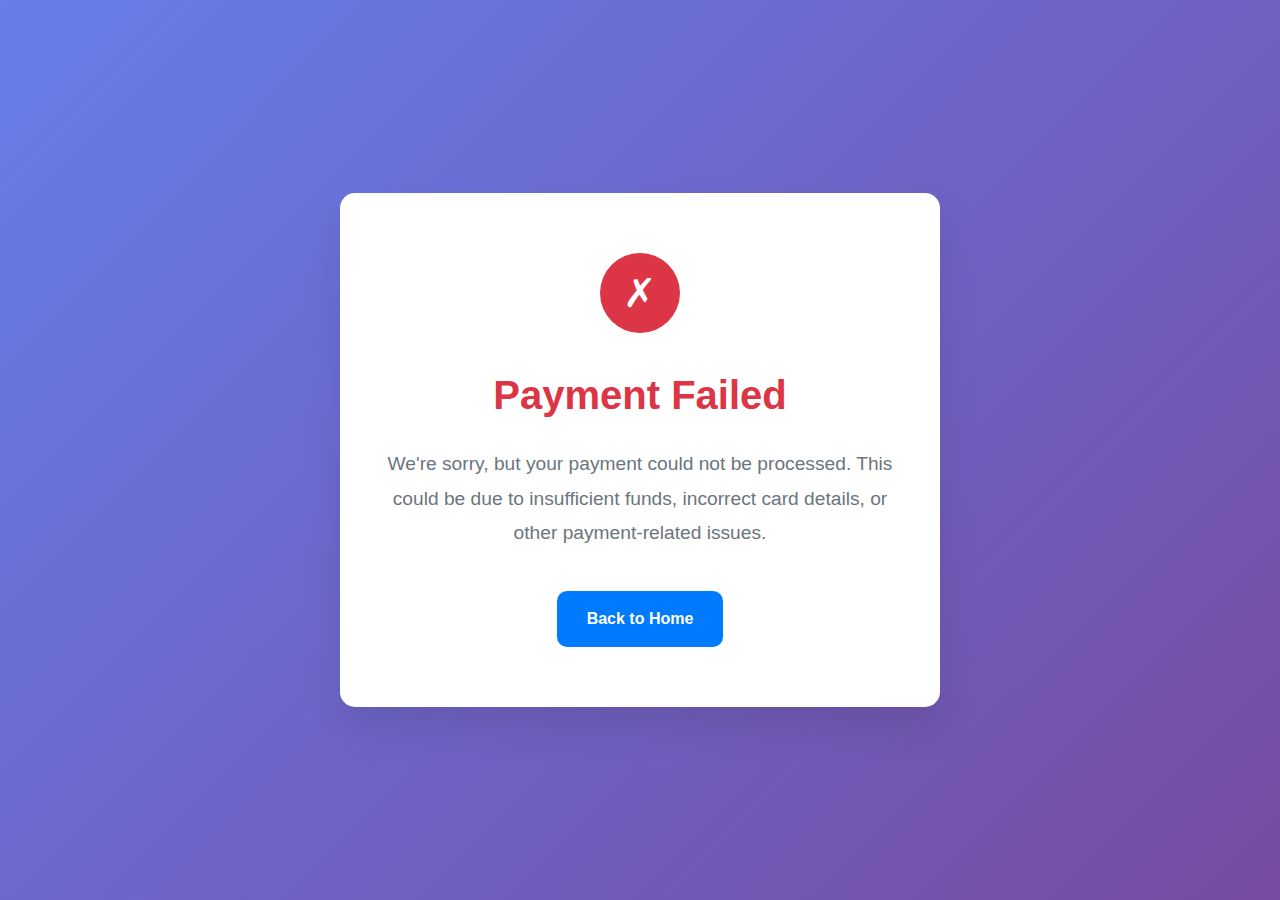
<file: failure.html>
<!DOCTYPE html>
<html lang="en">
<head>
    <meta charset="UTF-8">
    <meta name="viewport" content="width=device-width, initial-scale=1.0">
    <title>Payment Failed</title>
    <style>
        * {
            margin: 0;
            padding: 0;
            box-sizing: border-box;
        }

        body {
            font-family: 'Arial', sans-serif;
            line-height: 1.6;
            color: #333;
            background: linear-gradient(135deg, #667eea 0%, #764ba2 100%);
            min-height: 100vh;
            display: flex;
            align-items: center;
            justify-content: center;
            padding: 20px;
        }

        .failure-container {
            max-width: 600px;
            background: white;
            border-radius: 15px;
            box-shadow: 0 20px 40px rgba(0,0,0,0.1);
            padding: 60px 40px;
            text-align: center;
        }

        .failure-icon {
            width: 80px;
            height: 80px;
            background: #dc3545;
            border-radius: 50%;
            display: flex;
            align-items: center;
            justify-content: center;
            margin: 0 auto 30px;
            font-size: 40px;
            color: white;
        }

        .failure-title {
            font-size: 2.5rem;
            font-weight: 700;
            color: #dc3545;
            margin-bottom: 20px;
        }

        .failure-message {
            font-size: 1.2rem;
            color: #6c757d;
            margin-bottom: 40px;
            line-height: 1.8;
        }

        .error-details {
            background: #f8f9fa;
            border-radius: 10px;
            padding: 30px;
            margin-bottom: 40px;
            text-align: left;
        }

        .error-details h3 {
            color: #2c3e50;
            margin-bottom: 20px;
            font-size: 1.3rem;
        }

        .detail-row {
            display: flex;
            justify-content: space-between;
            padding: 10px 0;
            border-bottom: 1px solid #e9ecef;
        }

        .detail-row:last-child {
            border-bottom: none;
        }

        .detail-label {
            font-weight: 600;
            color: #6c757d;
        }

        .detail-value {
            color: #2c3e50;
            font-weight: 500;
        }

        .error-message {
            background: #f8d7da;
            border: 1px solid #f5c6cb;
            border-radius: 8px;
            padding: 15px;
            margin: 20px 0;
            color: #721c24;
            font-size: 0.95rem;
        }

        .btn {
            display: inline-block;
            padding: 15px 30px;
            background: #007bff;
            color: white;
            text-decoration: none;
            border-radius: 10px;
            font-weight: 600;
            transition: all 0.3s ease;
            margin: 0 10px;
        }

        .btn:hover {
            background: #0056b3;
            transform: translateY(-2px);
        }

        .btn-danger {
            background: #dc3545;
        }

        .btn-danger:hover {
            background: #c82333;
        }

        .btn-secondary {
            background: #6c757d;
        }

        .btn-secondary:hover {
            background: #545b62;
        }

        @media (max-width: 768px) {
            .failure-container {
                padding: 40px 20px;
            }
            
            .failure-title {
                font-size: 2rem;
            }
            
            .detail-row {
                flex-direction: column;
                gap: 5px;
            }
        }
    </style>
</head>
<body>
    <div class="failure-container">
        <div class="failure-icon">✗</div>
        <h1 class="failure-title">Payment Failed</h1>
        <p class="failure-message">
            We're sorry, but your payment could not be processed. This could be due to insufficient funds, 
            incorrect card details, or other payment-related issues.
        </p>
        
        <div class="button-group">
            <a href="index.html" class="btn">Back to Home</a>
        </div>
    </div>

    <script>
        // Get URL parameters
        const urlParams = new URLSearchParams(window.location.search);
        
        // Update transaction details
        document.getElementById('txnid').textContent = urlParams.get('txnid') || 'N/A';
        document.getElementById('amount').textContent = '₹' + (urlParams.get('amount') || 'N/A');
        document.getElementById('plan').textContent = urlParams.get('productinfo') || 'N/A';
        document.getElementById('errorCode').textContent = urlParams.get('error_code') || 'N/A';
        
        // Update error message if available
        const errorMsg = urlParams.get('error_Message') || urlParams.get('error_message');
        if (errorMsg) {
            document.getElementById('errorMessage').textContent = errorMsg;
        }
        
        // Log failure for debugging
        console.log('Payment Failure Page Loaded');
        console.log('Transaction ID:', urlParams.get('txnid'));
        console.log('Amount:', urlParams.get('amount'));
        console.log('Plan:', urlParams.get('productinfo'));
        console.log('Error Code:', urlParams.get('error_code'));
        console.log('Error Message:', errorMsg);
    </script>
</body>
</html>
</file>
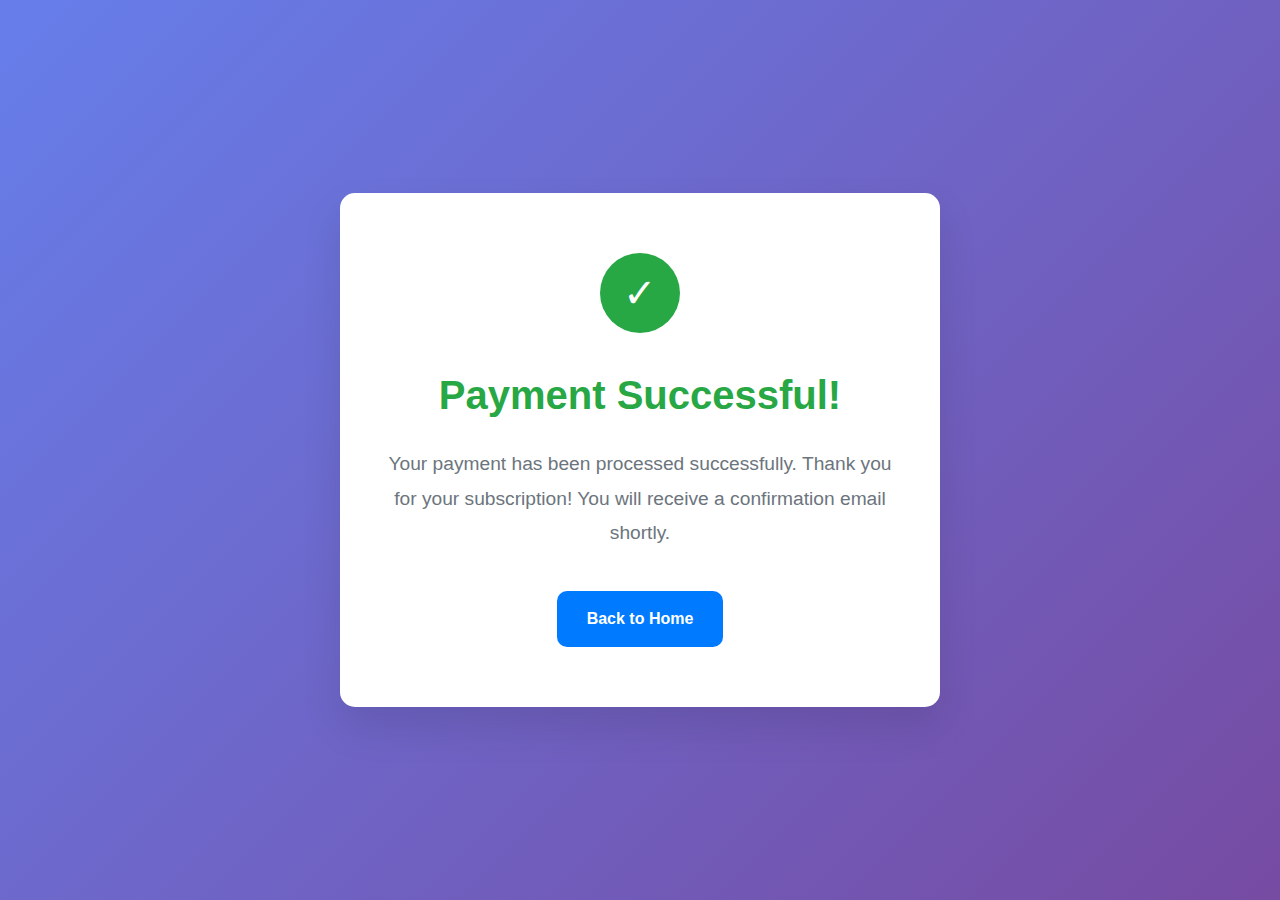
<file: success.html>
<!DOCTYPE html>
<html lang="en">
<head>
    <meta charset="UTF-8">
    <meta name="viewport" content="width=device-width, initial-scale=1.0">
    <title>Payment Success</title>
    <style>
        * {
            margin: 0;
            padding: 0;
            box-sizing: border-box;
        }

        body {
            font-family: 'Arial', sans-serif;
            line-height: 1.6;
            color: #333;
            background: linear-gradient(135deg, #667eea 0%, #764ba2 100%);
            min-height: 100vh;
            display: flex;
            align-items: center;
            justify-content: center;
            padding: 20px;
        }

        .success-container {
            max-width: 600px;
            background: white;
            border-radius: 15px;
            box-shadow: 0 20px 40px rgba(0,0,0,0.1);
            padding: 60px 40px;
            text-align: center;
        }

        .success-icon {
            width: 80px;
            height: 80px;
            background: #28a745;
            border-radius: 50%;
            display: flex;
            align-items: center;
            justify-content: center;
            margin: 0 auto 30px;
            font-size: 40px;
            color: white;
        }

        .success-title {
            font-size: 2.5rem;
            font-weight: 700;
            color: #28a745;
            margin-bottom: 20px;
        }

        .success-message {
            font-size: 1.2rem;
            color: #6c757d;
            margin-bottom: 40px;
            line-height: 1.8;
        }

        .transaction-details {
            background: #f8f9fa;
            border-radius: 10px;
            padding: 30px;
            margin-bottom: 40px;
            text-align: left;
        }

        .transaction-details h3 {
            color: #2c3e50;
            margin-bottom: 20px;
            font-size: 1.3rem;
        }

        .detail-row {
            display: flex;
            justify-content: space-between;
            padding: 10px 0;
            border-bottom: 1px solid #e9ecef;
        }

        .detail-row:last-child {
            border-bottom: none;
        }

        .detail-label {
            font-weight: 600;
            color: #6c757d;
        }

        .detail-value {
            color: #2c3e50;
            font-weight: 500;
        }

        .btn {
            display: inline-block;
            padding: 15px 30px;
            background: #007bff;
            color: white;
            text-decoration: none;
            border-radius: 10px;
            font-weight: 600;
            transition: all 0.3s ease;
            margin: 0 10px;
        }

        .btn:hover {
            background: #0056b3;
            transform: translateY(-2px);
        }

        .btn-secondary {
            background: #6c757d;
        }

        .btn-secondary:hover {
            background: #545b62;
        }

        @media (max-width: 768px) {
            .success-container {
                padding: 40px 20px;
            }
            
            .success-title {
                font-size: 2rem;
            }
            
            .detail-row {
                flex-direction: column;
                gap: 5px;
            }
        }
    </style>
</head>
<body>
    <div class="success-container">
        <div class="success-icon">✓</div>
        <h1 class="success-title">Payment Successful!</h1>
        <p class="success-message">
            Your payment has been processed successfully. Thank you for your subscription!
            You will receive a confirmation email shortly.
        </p>
        
        <div class="button-group">
            <a href="index.html" class="btn">Back to Home</a>
        </div>
    </div>

    <script>
        // Get URL parameters
        const urlParams = new URLSearchParams(window.location.search);
        
        // Update transaction details
        document.getElementById('txnid').textContent = urlParams.get('txnid') || 'N/A';
        document.getElementById('amount').textContent = '₹' + (urlParams.get('amount') || 'N/A');
        document.getElementById('plan').textContent = urlParams.get('productinfo') || 'N/A';
        
        // Log success for debugging
        console.log('Payment Success Page Loaded');
        console.log('Transaction ID:', urlParams.get('txnid'));
        console.log('Amount:', urlParams.get('amount'));
        console.log('Plan:', urlParams.get('productinfo'));
    </script>
</body>
</html>
</file>
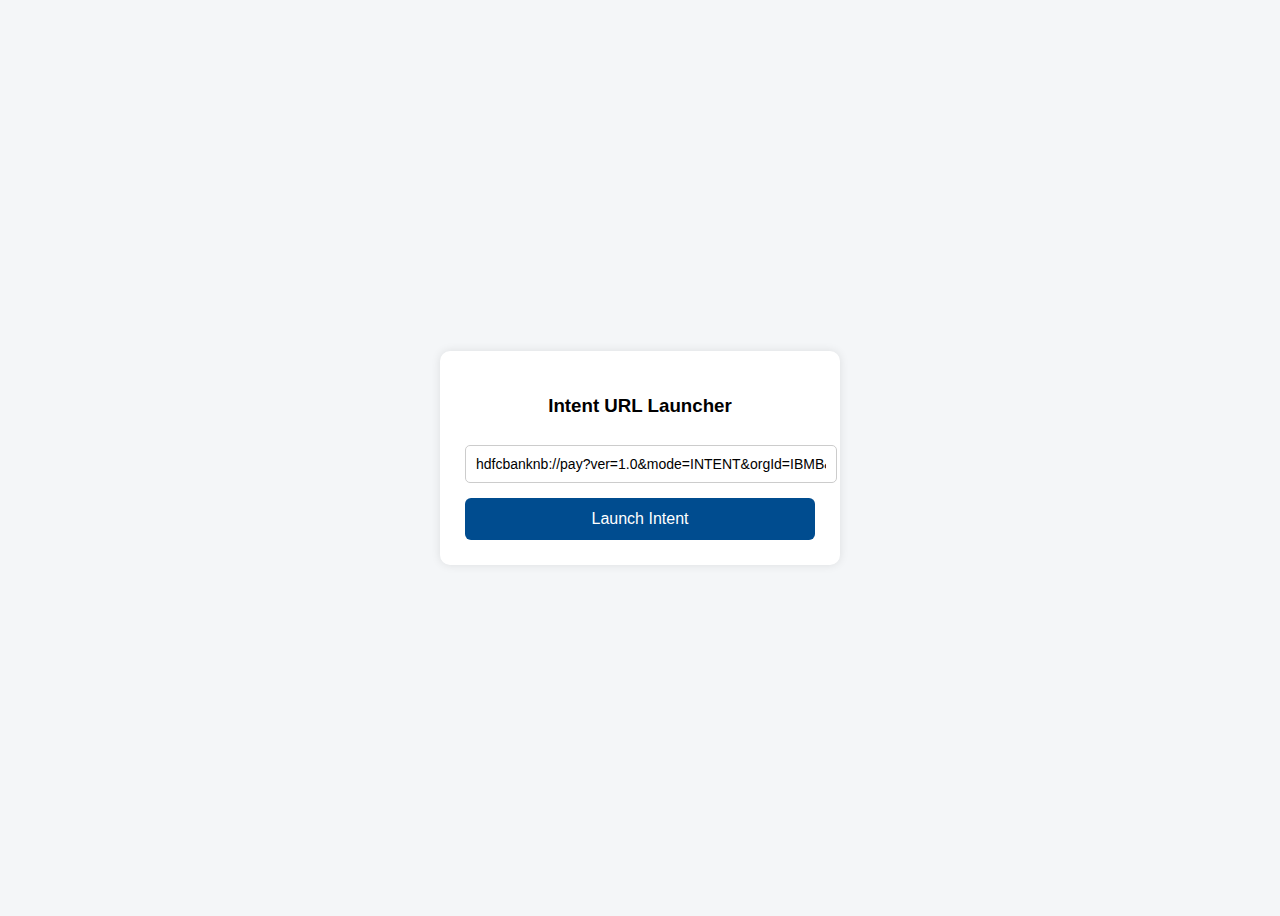
<file: test.html>
<!DOCTYPE html>
<html lang="en">
<head>
    <meta charset="UTF-8">
    <title>Intent URL Launcher</title>
    <meta name="viewport" content="width=device-width, initial-scale=1.0">
    
    <style>
        body {
            font-family: Arial, sans-serif;
            background: #f4f6f8;
            display: flex;
            justify-content: center;
            align-items: center;
            height: 100vh;
        }

        .container {
            background: white;
            padding: 25px;
            border-radius: 10px;
            box-shadow: 0 0 10px rgba(0,0,0,0.1);
            width: 350px;
            text-align: center;
        }

        input {
            width: 100%;
            padding: 10px;
            margin-top: 10px;
            margin-bottom: 15px;
            border-radius: 5px;
            border: 1px solid #ccc;
            font-size: 14px;
        }

        button {
            padding: 12px 20px;
            font-size: 16px;
            background-color: #004c8f;
            color: white;
            border: none;
            border-radius: 6px;
            cursor: pointer;
            width: 100%;
        }

        button:hover {
            background-color: #003366;
        }
    </style>
</head>
<body>

<div class="container">
    <h3>Intent URL Launcher</h3>

    <input 
        type="text" 
        id="intentInput" 
        placeholder="Enter intent URL here"
        value="hdfcbanknb://pay?ver=1.0&mode=INTENT&orgId=IBMB&Tts=2026-02-19T16:33:48+05:30&rId=PPU04605027365600565&expiry=_expiry_&tdataEnc=UFBVMDQ2MDUwMjczNjU2MDA1NjU6MA&sign=MEYCIQDYGxCBa6mH6HXf6kpPl6ytJbGl7u9HJ6xpbTbJEu1V6QIhAKduvJlmspPaL0DK3VVspsMvIN6dszHX/rpEQzgvegYn"
    />

    <button onclick="launchIntent()">Launch Intent</button>
</div>

<script>
function launchIntent() {
    var intentUrl = document.getElementById("intentInput").value.trim();

    if (!intentUrl) {
        alert("Please enter intent URL");
        return;
    }

    // Trigger intent
    window.location.href = intentUrl;
}
</script>

</body>
</html>
</file>
